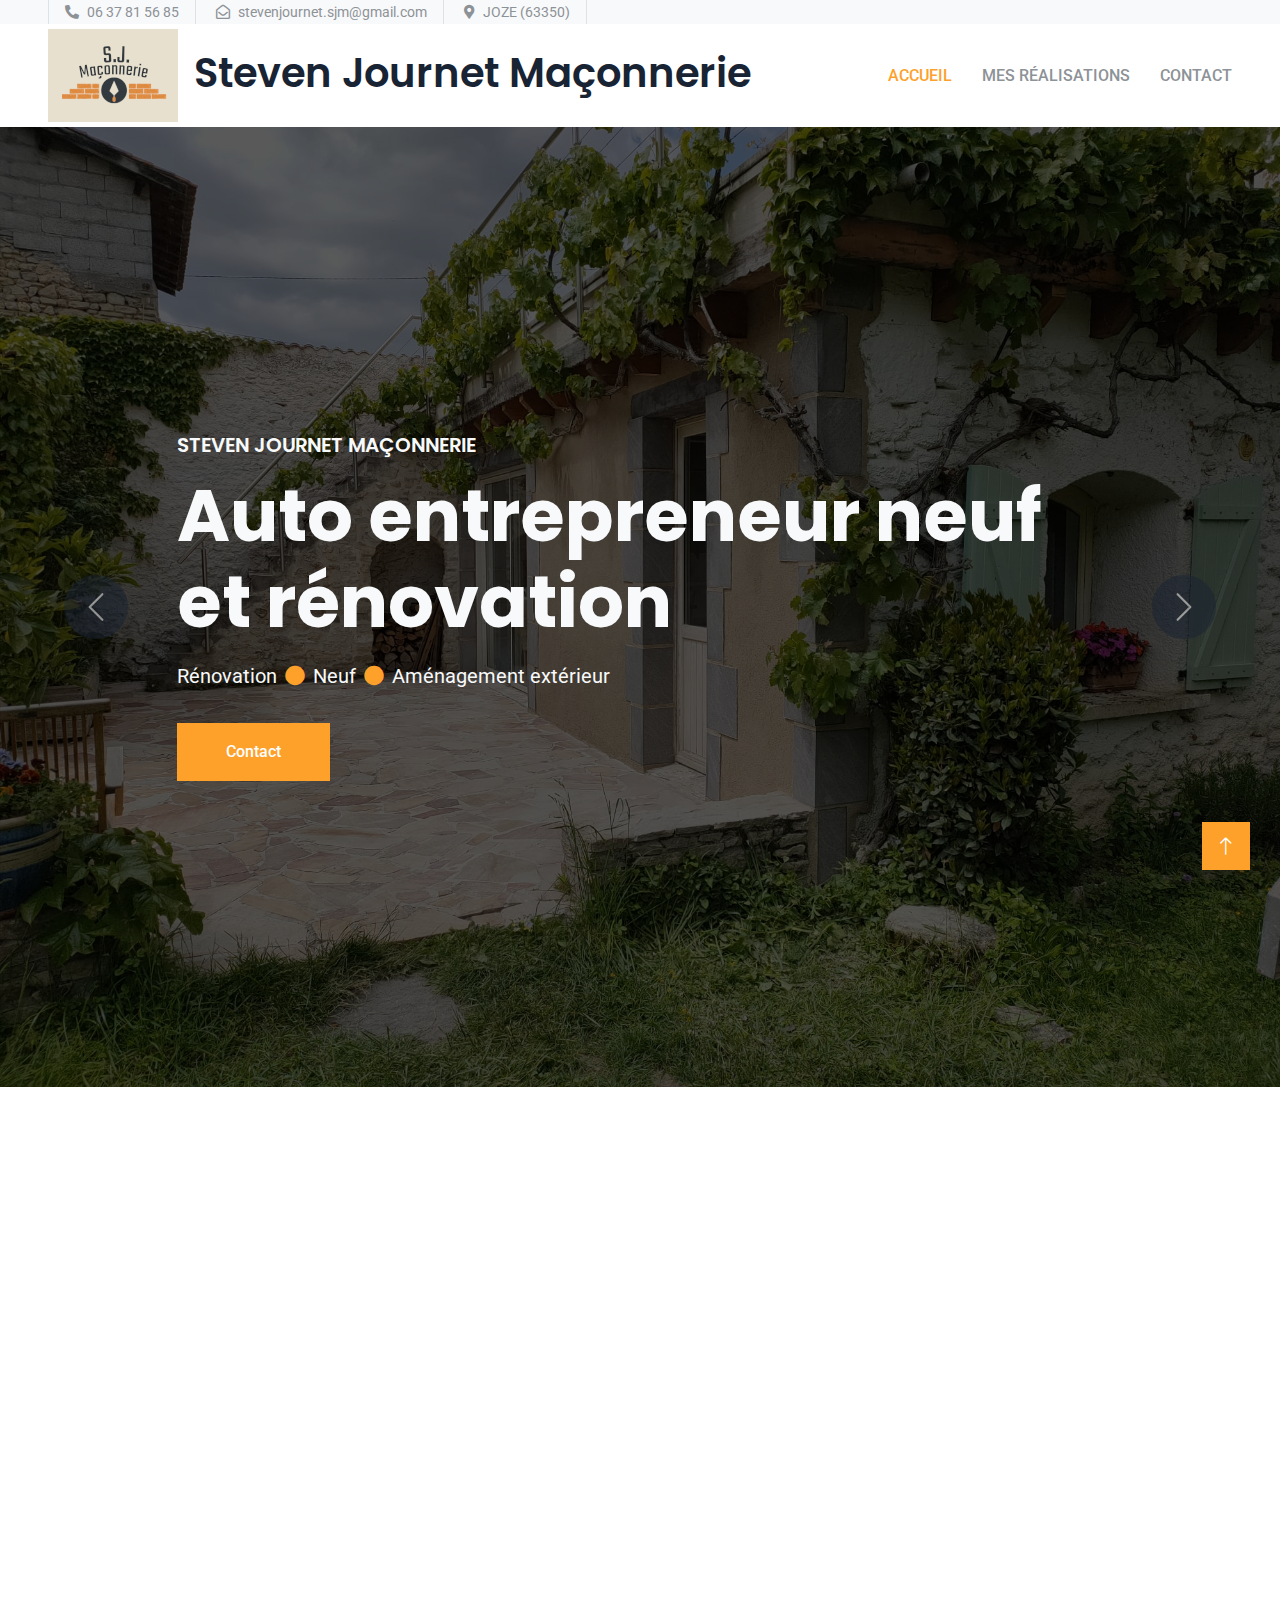
<file: index.html>
<!DOCTYPE html>
<html lang="fr">
  <head>
    <meta charset="utf-8" />
    <title>Steven Journet Maçonnerie - petits chantiers construction et rénovation à Joze</title>
    <meta content="width=device-width, initial-scale=1.0" name="viewport" />
    <meta content="artisan maçon Clermont-Ferrand, rénovation maçonnerie Puy-de-Dôme, petits chantiers maçonnerie, construction murs et dalles, joints de pierre, enduit et crépis, maçonnerie aménagement extérieur, béton banché, création d'ouverture, devis maçon gratuit Joze, Vichy, Thiers, Riom" name="keywords" />
    <meta content="Entreprise de maçonnerie spécialisée dans les petits chantiers et la rénovation à Clermont-Ferrand et Joze. Contactez-nous pour vos travaux de construction ou de rénovation." name="description" />
    <meta name="author" content="Steven Journet" />
    <meta name="geo.region" content="FR" />
    <meta name="geo.placename" content="Joze" />
    <meta name="geo.position" content="45.7821;3.0565" />
    <meta name="ICBM" content="45.7821, 3.0565" />
    <meta name="google-site-verification" content="LTbKPvtLzt6MxqRQBxpFHea_JsGdG09-3gvVHOecXLU" /> <!-- vérification Google search console -->

    <!-- Google tag (gtag.js) -->
<script async src="https://www.googletagmanager.com/gtag/js?id=G-P4883VGGBE"></script>
<script>
  window.dataLayer = window.dataLayer || [];
  function gtag(){dataLayer.push(arguments);}
  gtag('js', new Date());

  gtag('config', 'G-P4883VGGBE');
</script>

    <!-- Favicon -->
    <link href="img/logosjmentet.png" rel="icon" />

    <!-- Google Web Fonts -->
    <link rel="preconnect" href="https://fonts.googleapis.com" />
    <link rel="preconnect" href="https://fonts.gstatic.com" crossorigin />
    <link
      href="https://fonts.googleapis.com/css2?family=Roboto:wght@400;500&family=Poppins:wght@600;700&display=swap"
      rel="stylesheet"
    />

    <!-- Icon Font Stylesheet -->
    <link
      href="https://cdnjs.cloudflare.com/ajax/libs/font-awesome/5.10.0/css/all.min.css"
      rel="stylesheet"
    />
    <link
      href="https://cdn.jsdelivr.net/npm/bootstrap-icons@1.4.1/font/bootstrap-icons.css"
      rel="stylesheet"
    />

    <!-- Libraries Stylesheet -->
    <link href="lib/animate/animate.min.css" rel="stylesheet" />
    <link href="lib/owlcarousel/assets/owl.carousel.min.css" rel="stylesheet" />

    <!-- Customized Bootstrap Stylesheet -->
    <link href="css/bootstrap.min.css" rel="stylesheet" />

    <!-- Template Stylesheet -->
    <link href="css/style.css" rel="stylesheet" />
  </head>

  <body>
    <!-- Spinner Start -->
    <div
      id="spinner"
      class="show bg-white position-fixed translate-middle w-100 vh-100 top-50 start-50 d-flex align-items-center justify-content-center"
    >
      <div class="spinner-grow text-primary" role="status"></div>
    </div>
    <!-- Spinner End -->

    <!-- Topbar Start -->
    <div class="container-fluid bg-light p-0">
      <div class="row gx-0 d-none d-lg-flex">
        <div class="col-lg-7 px-5 text-start">
          <div
            class="h-100 d-inline-flex align-items-center border-start border-end px-3"
          >
            <small class="fa fa-phone-alt me-2"></small>
            <small>06 37 81 56 85</small>
          </div>
          <div class="h-100 d-inline-flex align-items-center border-end px-3">
            <small class="far fa-envelope-open me-2"></small>
            <small>stevenjournet.sjm@gmail.com</small>
          </div>
          <div class="h-100 d-inline-flex align-items-center border-end px-3">
            <small class="fas fa-map-marker-alt me-2"></small>
            <small>JOZE (63350)</small>
          </div>
        </div>
        <div class="col-lg-5 px-5 text-end">
          <div class="h-100 d-inline-flex align-items-center">
            <a class="btn btn-square border-end border-start d-none" href=""
              ><i class="fab fa-facebook-f"></i
            ></a>
            <a class="btn btn-square border-end d-none" href=""
              ><i class="fab fa-twitter"></i
            ></a>
            <a class="btn btn-square border-end d-none" href=""
              ><i class="fab fa-linkedin-in"></i
            ></a>
            <a class="btn btn-square border-end d-none" href=""
              ><i class="fab fa-instagram"></i
            ></a>
          </div>
        </div>
      </div>
    </div>
    <!-- Topbar End -->

    <!-- Navbar Start -->
    <nav
      class="navbar navbar-expand-lg bg-white navbar-light sticky-top px-4 px-lg-5 py-lg-0"
    >
      <a href="index.html" class="navbar-brand d-flex align-items-center">
        <h1 class="m-0">
          <img src="img/logosjmentet.png" alt="Logo Steven Journet Maçonnerie" class="me-3" />Steven Journet Maçonnerie
        </h1>
      </a>
      <button
        type="button"
        class="navbar-toggler"
        data-bs-toggle="collapse"
        data-bs-target="#navbarCollapse"
      >
        <span class="navbar-toggler-icon"></span>
      </button>
      <div class="collapse navbar-collapse" id="navbarCollapse">
        <div class="navbar-nav ms-auto py-3 py-lg-0">
          <a href="index.html" class="nav-item nav-link active">Accueil</a>
          <a href="about.html" class="nav-item nav-link d-none">About Us</a>
          <a href="service.html" class="nav-item nav-link">Mes réalisations</a>
          <div class="nav-item dropdown d-none">
            <a
              href="#"
              class="nav-link dropdown-toggle"
              data-bs-toggle="dropdown"
              >Pages</a
            >
            <div class="dropdown-menu bg-light m-0">
              <a href="feature.html" class="dropdown-item">Features</a>
              <a href="appointment.html" class="dropdown-item">Appointment</a>
              <a href="team.html" class="dropdown-item">Our Team</a>
              <a href="testimonial.html" class="dropdown-item">Testimonial</a>
              <a href="404.html" class="dropdown-item">404 Page</a>
            </div>
          </div>
          <a href="contact.html" class="nav-item nav-link">Contact</a>
        </div>
      </div>
    </nav>
    <!-- Navbar End -->

    <!-- Carousel Start -->
    <div class="container-fluid p-0 mb-5 wow fadeIn" data-wow-delay="0.1s">
      <div id="header-carousel" class="carousel slide" data-bs-ride="carousel">
        <div class="carousel-inner">
          <div class="carousel-item active">
            <img class="w-100" src="img/carousel-1.jpg" alt="Rénovation de murs en maçonnerie à Joze" />
            <div class="carousel-caption">
              <div class="container">
                <div class="row justify-content-center">
                  <div class="col-12 col-lg-10">
                    <h5
                      class="text-light text-uppercase mb-3 animated slideInDown"
                    >
                      Steven Journet Maçonnerie
                    </h5>
                    <h1 class="display-2 text-light mb-3 animated slideInDown">
                      Auto entrepreneur neuf et rénovation
                    </h1>
                    <ol class="breadcrumb mb-4 pb-2">
                      <li class="breadcrumb-item fs-5 text-light">
                        Rénovation
                      </li>
                      <li class="breadcrumb-item fs-5 text-light">
                        Neuf
                      </li>
                      <li class="breadcrumb-item fs-5 text-light">
                        Aménagement extérieur
                      </li>
                    </ol>
                    <a href="contact.html" class="btn btn-primary py-3 px-5"
                      >Contact</a
                    >
                  </div>
                </div>
              </div>
            </div>
          </div>
          <div class="carousel-item">
            <img class="w-100" src="img/carousel-2.jpg" alt="Construction abri de jardin, pool house, maçonnerie, Joze" />
            <div class="carousel-caption">
              <div class="container">
                <div class="row justify-content-center">
                  <div class="col-12 col-lg-10">
                    <h5
                      class="text-light text-uppercase mb-3 animated slideInDown"
                    >
                      Steven Journet Maçonnerie
                    </h5>
                    <h1 class="display-2 text-light mb-3 animated slideInDown">
                      Intervention dans un secteur de 30km autour de JOZE (Clermont-Ferrand, Vichy)
                    </h1>
                    <ol class="breadcrumb mb-4 pb-2">
                      <li class="breadcrumb-item fs-5 text-light">
                        Rénovation
                      </li>
                      <li class="breadcrumb-item fs-5 text-light">
                        Neuf
                      </li>
                      <li class="breadcrumb-item fs-5 text-light">
                        Aménagement extérieur
                      </li>
                    </ol>
                    <a href="contact.html" class="btn btn-primary py-3 px-5"
                      >Contact</a
                    >
                  </div>
                </div>
              </div>
            </div>
          </div>
        </div>
        <button
          class="carousel-control-prev"
          type="button"
          data-bs-target="#header-carousel"
          data-bs-slide="prev"
        >
          <span class="carousel-control-prev-icon" aria-hidden="true"></span>
          <span class="visually-hidden">Previous</span>
        </button>
        <button
          class="carousel-control-next"
          type="button"
          data-bs-target="#header-carousel"
          data-bs-slide="next"
        >
          <span class="carousel-control-next-icon" aria-hidden="true"></span>
          <span class="visually-hidden">Next</span>
        </button>
      </div>
    </div>
    <!-- Carousel End -->

    <!-- About Start -->
    <div class="container-xxl py-5 d-none">
      <div class="container">
        <div class="row g-5">
          <div class="col-lg-6 wow fadeInUp" data-wow-delay="0.1s">
            <div
              class="position-relative overflow-hidden ps-5 pt-5 h-100"
              style="min-height: 400px"
            >
              <img
                class="position-absolute w-100 h-100"
                src="img/about.jpg"
                alt=""
                style="object-fit: cover"
              />
              <div
                class="position-absolute top-0 start-0 bg-white pe-3 pb-3"
                style="width: 200px; height: 200px"
              >
                <div
                  class="d-flex flex-column justify-content-center text-center bg-primary h-100 p-3"
                >
                  <h1 class="text-white">25</h1>
                  <h2 class="text-white">Years</h2>
                  <h5 class="text-white mb-0">Experience</h5>
                </div>
              </div>
            </div>
          </div>
          <div class="col-lg-6 wow fadeInUp" data-wow-delay="0.5s">
            <div class="h-100">
              <div class="border-start border-5 border-primary ps-4 mb-5">
                <h6 class="text-body text-uppercase mb-2">About Us</h6>
                <h1 class="display-6 mb-0">
                  Unique Solutions For Residentials & Industries!
                </h1>
              </div>
              <p>
                Tempor erat elitr rebum at clita. Diam dolor diam ipsum sit.
                Aliqu diam amet diam et eos. Clita erat ipsum et lorem et sit,
                sed stet lorem sit clita duo justo magna dolore erat amet
              </p>
              <p class="mb-4">
                Tempor erat elitr rebum at clita. Diam dolor diam ipsum sit.
                Aliqu diam amet diam et eos. Clita erat ipsum et lorem et sit,
                sed stet lorem sit clita duo justo magna dolore erat amet
              </p>
              <div class="border-top mt-4 pt-4">
                <div class="row g-4">
                  <div class="col-sm-4 d-flex wow fadeIn" data-wow-delay="0.1s">
                    <i
                      class="fa fa-check fa-2x text-primary flex-shrink-0 me-3"
                    ></i>
                    <h6 class="mb-0">Ontime at services</h6>
                  </div>
                  <div class="col-sm-4 d-flex wow fadeIn" data-wow-delay="0.3s">
                    <i
                      class="fa fa-check fa-2x text-primary flex-shrink-0 me-3"
                    ></i>
                    <h6 class="mb-0">24/7 hours services</h6>
                  </div>
                  <div class="col-sm-4 d-flex wow fadeIn" data-wow-delay="0.5s">
                    <i
                      class="fa fa-check fa-2x text-primary flex-shrink-0 me-3"
                    ></i>
                    <h6 class="mb-0">Verified professionals</h6>
                  </div>
                </div>
              </div>
            </div>
          </div>
        </div>
      </div>
    </div>
    <!-- About End -->

    <!-- Facts Start -->
    <div class="container-fluid my-5 p-0">
      <div class="row g-0">
        <div class="col-xl-3 col-sm-6 wow fadeIn" data-wow-delay="0.1s">
          <div class="position-relative">
            <img class="img-fluid w-100" src="img/fact-1.jpg" alt="" />
            <div class="facts-overlay">
              <h1 class="display-1">01</h1>
              <h4 class="text-white mb-3">Neuf</h4>
              <p class="text-white">
                Aliqu diam amet diam et eos erat ipsum lorem stet lorem sit
                clita duo justo erat amet
              </p>
              <a class="text-white small" href=""
                >READ MORE<i class="fa fa-arrow-right ms-3"></i
              ></a>
            </div>
          </div>
        </div>
        <div class="col-xl-3 col-sm-6 wow fadeIn" data-wow-delay="0.3s">
          <div class="position-relative">
            <img class="img-fluid w-100" src="img/fact-2.jpg" alt="" />
            <div class="facts-overlay">
              <h1 class="display-1">02</h1>
              <h4 class="text-white mb-3">Mechanical</h4>
              <p class="text-white">
                Aliqu diam amet diam et eos erat ipsum lorem stet lorem sit
                clita duo justo erat amet
              </p>
              <a class="text-white small" href=""
                >READ MORE<i class="fa fa-arrow-right ms-3"></i
              ></a>
            </div>
          </div>
        </div>
        <div class="col-xl-3 col-sm-6 wow fadeIn" data-wow-delay="0.5s">
          <div class="position-relative">
            <img class="img-fluid w-100" src="img/fact-3.jpg" alt="" />
            <div class="facts-overlay">
              <h1 class="display-1">03</h1>
              <h4 class="text-white mb-3">Architecture</h4>
              <p class="text-white">
                Aliqu diam amet diam et eos erat ipsum lorem stet lorem sit
                clita duo justo erat amet
              </p>
              <a class="text-white small" href=""
                >READ MORE<i class="fa fa-arrow-right ms-3"></i
              ></a>
            </div>
          </div>
        </div>
        <div class="col-xl-3 col-sm-6 wow fadeIn" data-wow-delay="0.7s">
          <div class="position-relative">
            <img class="img-fluid w-100" src="img/fact-4.jpg" alt="" />
            <div class="facts-overlay">
              <h1 class="display-1">04</h1>
              <h4 class="text-white mb-3">Interior Design</h4>
              <p class="text-white">
                Aliqu diam amet diam et eos erat ipsum lorem stet lorem sit
                clita duo justo erat amet
              </p>
              <a class="text-white small" href=""
                >READ MORE<i class="fa fa-arrow-right ms-3"></i
              ></a>
            </div>
          </div>
        </div>
      </div>
    </div>
    <!-- Facts End -->

    <!-- Features Start -->
     <!--
    <div class="container-xxl py-5">
      <div class="container">
        <div class="row g-5">
          <div class="col-lg-6 wow fadeInUp" data-wow-delay="0.1s">
            <div class="border-start border-5 border-primary ps-4 mb-5">
              <h6 class="text-body text-uppercase mb-2">Why Choose Us!</h6>
              <h1 class="display-6 mb-0">
                Our Specialization And Company Features
              </h1>
            </div>
            <p class="mb-5">
              Tempor erat elitr rebum at clita. Diam dolor diam ipsum sit. Aliqu
              diam amet diam et eos. Clita erat ipsum et lorem et sit, sed stet
              lorem sit clita duo justo magna dolore erat amet
            </p>
            <div class="row gy-5 gx-4">
              <div class="col-sm-6 wow fadeIn" data-wow-delay="0.1s">
                <div class="d-flex align-items-center mb-3">
                  <i
                    class="fa fa-check fa-2x text-primary flex-shrink-0 me-3"
                  ></i>
                  <h6 class="mb-0">Large number of services provided</h6>
                </div>
                <span
                  >Magna sea eos sit dolor, ipsum amet ipsum lorem diam</span
                >
              </div>
              <div class="col-sm-6 wow fadeIn" data-wow-delay="0.2s">
                <div class="d-flex align-items-center mb-3">
                  <i
                    class="fa fa-check fa-2x text-primary flex-shrink-0 me-3"
                  ></i>
                  <h6 class="mb-0">25+ years of professional experience</h6>
                </div>
                <span
                  >Magna sea eos sit dolor, ipsum amet ipsum lorem diam</span
                >
              </div>
              <div class="col-sm-6 wow fadeIn" data-wow-delay="0.3s">
                <div class="d-flex align-items-center mb-3">
                  <i
                    class="fa fa-check fa-2x text-primary flex-shrink-0 me-3"
                  ></i>
                  <h6 class="mb-0">A large number of grateful customers</h6>
                </div>
                <span
                  >Magna sea eos sit dolor, ipsum amet ipsum lorem diam</span
                >
              </div>
              <div class="col-sm-6 wow fadeIn" data-wow-delay="0.4s">
                <div class="d-flex align-items-center mb-3">
                  <i
                    class="fa fa-check fa-2x text-primary flex-shrink-0 me-3"
                  ></i>
                  <h6 class="mb-0">Always reliable and affordable prices</h6>
                </div>
                <span
                  >Magna sea eos sit dolor, ipsum amet ipsum lorem diam</span
                >
              </div>
            </div>
          </div>
          <div class="col-lg-6 wow fadeInUp" data-wow-delay="0.5s">
            <div
              class="position-relative overflow-hidden ps-5 pt-5 h-100"
              style="min-height: 400px"
            >
              <img
                class="position-absolute w-100 h-100"
                src="img/feature.jpg"
                alt=""
                style="object-fit: cover"
              />
              <div
                class="position-absolute top-0 start-0 bg-white pe-3 pb-3"
                style="width: 200px; height: 200px"
              >
                <div
                  class="d-flex flex-column justify-content-center text-center bg-primary h-100 p-3"
                >
                  <h1 class="text-white">25</h1>
                  <h2 class="text-white">Years</h2>
                  <h5 class="text-white mb-0">Experience</h5>
                </div>
              </div>
            </div>
          </div>
        </div>
      </div>
    </div>
    -->
    <!-- Features End -->

    <!-- Service Start -->
    <div class="container-xxl py-5">
      <div class="container">
        <div class="row g-5 align-items-end mb-5">
          <div class="col-lg-6 wow fadeInUp" data-wow-delay="0.1s">
            <div class="border-start border-5 border-primary ps-4">
              <h6 class="text-body text-uppercase mb-2">Galerie</h6>
              <h1 class="display-6 mb-0">
                Mes dernières réalisations
              </h1>
            </div>
          </div>
          <div class="col-lg-6 text-lg-end wow fadeInUp" data-wow-delay="0.3s">
            <a class="btn btn-primary py-3 px-5" href="service.html">Plus de détails</a>
          </div>
        </div>
        <div class="row g-4 justify-content-center">
          <div class="col-lg-4 col-md-6 wow fadeInUp" data-wow-delay="0.1s">
            <div class="service-item bg-light overflow-hidden h-100">
              <img class="img-fluid" src="img/poolhouse.jpg" alt="pool house, maçonnerie, parpaings, Joze" />
              <div class="service-text position-relative text-center h-100 p-4">
                <h5 class="mb-3">Construction d'un pool house</h5>
                <p>
                  fondation, longrines, dalle, murs en parpaings, linteau béton, pose de coffret de volets roulants
                </p>
                <a class="small" href="service.html"
                  >Plus de détails<i class="fa fa-arrow-right ms-3"></i
                ></a>
              </div>
            </div>
          </div>
          <div class="col-lg-4 col-md-6 wow fadeInUp" data-wow-delay="0.3s">
            <div class="service-item bg-light overflow-hidden h-100">
              <img class="img-fluid" src="img/mursoutainement.png" alt="murs de soutainement, maçonnerie Joze" />
              <div class="service-text position-relative text-center h-100 p-4">
                <h5 class="mb-3">Réalisation de murs de soutainement</h5>
                <p>
                  béton banché, 18 mètres de long, 2m50 de haut, drain en pied de mur
                </p>
                <a class="small" href="service.html"
                  >Plus de détails<i class="fa fa-arrow-right ms-3"></i
                ></a>
              </div>
            </div>
          </div>
          <div class="col-lg-4 col-md-6 wow fadeInUp" data-wow-delay="0.5s">
            <div class="service-item bg-light overflow-hidden h-100">
              <img class="img-fluid" src="img/enduitext2.jpg" alt="enduit extérieur, finition graté, maçonnerie Joze" />
              <div class="service-text position-relative text-center h-100 p-4">
                <h5 class="mb-3">Réalisation d'enduit extérieur</h5>
                <p>
                  enduit sur une construction en parpaing, enduit monocouche, finition gratté
                </p>
                <a class="small" href="service.html"
                  >Plus de détails<i class="fa fa-arrow-right ms-3"></i
                ></a>
              </div>
            </div>
          </div>
          <div class="col-lg-4 col-md-6 wow fadeInUp" data-wow-delay="0.1s">
            <div class="service-item bg-light overflow-hidden h-100">
              <img class="img-fluid" src="img/aménagementext.jpg" alt="aménagement extérieur, maçonnerie, Joze" />
              <div class="service-text position-relative text-center h-100 p-4">
                <h5 class="mb-3">Aménagement extérieur</h5>
                <p>
                  création d'une jardinière, IPN et bois autoclave
                </p>
                <a class="small" href="service.html"
                  >Plus de détails<i class="fa fa-arrow-right ms-3"></i
                ></a>
              </div>
            </div>
          </div>
          <div class="col-lg-4 col-md-6 wow fadeInUp" data-wow-delay="0.3s">
            <div class="service-item bg-light overflow-hidden h-100">
              <img class="img-fluid" src="img/enduitint.jpg" alt="enduit intérieur, finition taloché, maçonnerie Joze" />
              <div class="service-text position-relative text-center h-100 p-4">
                <h5 class="mb-3">Réalisation d'enduit intérieur</h5>
                <p>
                  enduit en intérieur pour un dépôt, enduit monocouche, finition taloché
                </p>
                <a class="small" href="service.html"
                  >Plus de détails<i class="fa fa-arrow-right ms-3"></i
                ></a>
              </div>
            </div>
          </div>
          <div class="col-lg-4 col-md-6 wow fadeInUp" data-wow-delay="0.5s">
            <div class="service-item bg-light overflow-hidden h-100">
              <img class="img-fluid" src="img/abri de jardin3.png" alt="construction abri de jardin, maçonnerie, Joze" />
              <div class="service-text position-relative text-center h-100 p-4">
                <h5 class="mb-3">Réalisation d'un abri de jardin</h5>
                <p>
                  murs en parpaings, linteau béton, chainage
                </p>
                <a class="small" href="service.html"
                  >Plus de détails<i class="fa fa-arrow-right ms-3"></i
                ></a>
              </div>
            </div>
          </div>
        </div>
      </div>
    </div>
    <!-- Service End -->

    <!-- Appointment Start -->
    <div
      class="container-fluid appointment my-5 py-5 wow fadeIn"
      data-wow-delay="0.1s"
    >
      <div class="container py-5">
        <div class="row g-5">
          <div class="col-lg-5 col-md-6 wow fadeIn" data-wow-delay="0.3s">
            <div class="border-start border-5 border-primary ps-4 mb-5">
              <h6 class="text-white text-uppercase mb-2">Demande de devis</h6>
              <h1 class="display-6 text-white mb-0">
                Je suis à l'écoute de vos projets
              </h1>
            </div>
            <p class="text-white mb-0">
              Besoin d’un maçon pour vos travaux de construction ou de rénovation ?
              Je me déplace dans un rayon de 30km autour de JOZE (Clermont-ferrand, Vichy, Thiers)
  Contactez-moi pour discuter de votre projet et obtenir un devis personnalisé. 
  Je suis à votre écoute pour répondre à vos besoins avec sérieux et professionnalisme.
            </p>
          </div>
          <div class="col-lg-7 col-md-6 wow fadeIn" data-wow-delay="0.5s">
            <form action="https://formsubmit.co/stevenjournet.sjm@gmail.com" method="POST">
              <div class="row g-3">
                <div class="col-sm-6">
                  <div class="form-floating">
                    <input
                      type="text"
                      class="form-control bg-dark border-0"
                      id="gname"
                      name="name"
                      placeholder="Guardian Name"
                      required
                    />
                    <label for="gname">Votre Nom</label>
                  </div>
                </div>
                <div class="col-sm-6">
                  <div class="form-floating">
                    <input
                      type="email"
                      class="form-control bg-dark border-0"
                      id="gmail"
                      name="email"
                      placeholder="Guardian Email"
                      required
                    />
                    <label for="gmail">Votre Email</label>
                  </div>
                </div>
                <div class="col-sm-6">
                  <div class="form-floating">
                    <input
                      type="text"
                      class="form-control bg-dark border-0"
                      id="cname"
                      name="phone"
                      placeholder="Child Name"
                      required
                    />
                    <label for="cname">Votre téléphone</label>
                  </div>
                </div>
                <div class="col-sm-6">
                  <div class="form-floating">
                    <input
                      type="text"
                      class="form-control bg-dark border-0"
                      id="cage"
                      name="work_type"
                      placeholder="Child Age"
                      required
                    />
                    <label for="cage">Type de travaux</label>
                  </div>
                </div>
                <div class="col-12">
                  <div class="form-floating">
                    <textarea
                      class="form-control bg-dark border-0"
                      placeholder="Leave a message here"
                      id="message"
                      name="message"
                      style="height: 100px"
                      required
                    ></textarea>
                    <label for="message">Décrivez votre projet</label>
                  </div>
                </div>
            
                <!-- Champs cachés pour personnaliser l'email -->
                <input type="hidden" name="_next" value="https://sjm63.github.io/merci.html">
                <input type="hidden" name="_subject" value="Nouvelle demande de contact">
                <input type="hidden" name="_captcha" value="false">
                <input type="hidden" name="_autoresponse" value="Merci pour votre message, je vous répondrai rapidement !">
            
                <div class="col-12">
                  <button class="btn btn-primary w-100 py-3" type="submit">
                    Envoyer ma demande
                  </button>
                </div>
              </div>
            </form>
          </div>
        </div>
      </div>
    </div>
    <!-- Appointment End -->

    <!-- Team Start -->
      <!--
    <div class="container-xxl py-5">
      <div class="container">
        <div class="row g-5 align-items-end mb-5">
          <div class="col-lg-6 wow fadeInUp" data-wow-delay="0.1s">
            <div class="border-start border-5 border-primary ps-4">
              <h6 class="text-body text-uppercase mb-2">Our Team</h6>
              <h1 class="display-6 mb-0">Our Expert Worker</h1>
            </div>
          </div>
          <div class="col-lg-6 wow fadeInUp" data-wow-delay="0.3s">
            <p class="mb-0">
              Tempor erat elitr rebum at clita. Diam dolor diam ipsum sit. Aliqu
              diam amet diam et eos. Clita erat ipsum et lorem et sit, sed stet
              lorem sit clita duo justo magna dolore erat amet
            </p>
          </div>
        </div>
        <div class="row g-4">
          <div class="col-lg-4 col-md-6 wow fadeInUp" data-wow-delay="0.1s">
            <div class="team-item position-relative">
              <img class="img-fluid" src="img/team-1.jpg" alt="" />
              <div class="team-text bg-white p-4">
                <h5>Full Name</h5>
                <span>Engineer</span>
              </div>
            </div>
          </div>
          <div class="col-lg-4 col-md-6 wow fadeInUp" data-wow-delay="0.3s">
            <div class="team-item position-relative">
              <img class="img-fluid" src="img/team-2.jpg" alt="" />
              <div class="team-text bg-white p-4">
                <h5>Full Name</h5>
                <span>Engineer</span>
              </div>
            </div>
          </div>
          <div class="col-lg-4 col-md-6 wow fadeInUp" data-wow-delay="0.5s">
            <div class="team-item position-relative">
              <img class="img-fluid" src="img/team-3.jpg" alt="" />
              <div class="team-text bg-white p-4">
                <h5>Full Name</h5>
                <span>Engineer</span>
              </div>
            </div>
          </div>
        </div>
      </div>
    </div>
    -->
    <!-- Team End -->
    

    <!-- Testimonial Start -->
      <!--
    <div class="container-xxl py-5">
      <div class="container">
        <div class="row g-5">
          <div class="col-lg-5 wow fadeInUp" data-wow-delay="0.1s">
            <div class="border-start border-5 border-primary ps-4 mb-5">
              <h6 class="text-body text-uppercase mb-2">Testimonial</h6>
              <h1 class="display-6 mb-0">What Our Happy Clients Say!</h1>
            </div>
            <p class="mb-4">
              Diam dolor diam ipsum sit. Aliqu diam amet diam et eos. Clita erat
              ipsum et lorem et sit, sed stet lorem sit clita duo justo magna
              dolore erat amet
            </p>
            <div class="row g-4">
              <div class="col-sm-6">
                <div class="d-flex align-items-center mb-2">
                  <i class="fa fa-users fa-2x text-primary flex-shrink-0"></i>
                  <h1 class="ms-3 mb-0">123+</h1>
                </div>
                <h5 class="mb-0">Happy Clients</h5>
              </div>
              <div class="col-sm-6">
                <div class="d-flex align-items-center mb-2">
                  <i class="fa fa-check fa-2x text-primary flex-shrink-0"></i>
                  <h1 class="ms-3 mb-0">123+</h1>
                </div>
                <h5 class="mb-0">Projects Done</h5>
              </div>
            </div>
          </div>
          <div class="col-lg-7 wow fadeInUp" data-wow-delay="0.5s">
            <div class="owl-carousel testimonial-carousel">
              <div class="testimonial-item">
                <img
                  class="img-fluid mb-4"
                  src="img/testimonial-1.jpg"
                  alt=""
                />
                <p class="fs-5">
                  Dolores sed duo clita tempor justo dolor et stet lorem kasd
                  labore dolore lorem ipsum. At lorem lorem magna ut et, nonumy
                  et labore et tempor diam tempor erat.
                </p>
                <div
                  class="bg-primary mb-3"
                  style="width: 60px; height: 5px"
                ></div>
                <h5>Client Name</h5>
                <span>Profession</span>
              </div>
              <div class="testimonial-item">
                <img
                  class="img-fluid mb-4"
                  src="img/testimonial-2.jpg"
                  alt=""
                />
                <p class="fs-5">
                  Dolores sed duo clita tempor justo dolor et stet lorem kasd
                  labore dolore lorem ipsum. At lorem lorem magna ut et, nonumy
                  et labore et tempor diam tempor erat.
                </p>
                <div
                  class="bg-primary mb-3"
                  style="width: 60px; height: 5px"
                ></div>
                <h5>Client Name</h5>
                <span>Profession</span>
              </div>
            </div>
          </div>
        </div>
      </div>
    </div>
    -->
    <!-- Testimonial End -->

    <!-- Footer Start -->
    <div
      class="container-fluid bg-dark footer mt-5 pt-5 wow fadeIn"
      data-wow-delay="0.1s"
    >
      <div class="container py-5">
        <div class="row g-5">
          <div class="col-lg-3 col-md-6">
            <h1 class="text-white mb-4">
              <img src="img/logosjmentet.png" alt="Logo Steven Journet Maçonnerie" class="me-3" />
            </h1>
            <p>
              Artisan maçon spécialisé dans la rénovation et la création de petits ouvrages.
            </p>
            <div class="d-flex pt-2">
              <a class="btn btn-square btn-outline-primary me-1 d-none" href=""
                ><i class="fab fa-twitter"></i
              ></a>
              <a class="btn btn-square btn-outline-primary me-1 d-none" href=""
                ><i class="fab fa-facebook-f"></i
              ></a>
              <a class="btn btn-square btn-outline-primary me-1 d-none" href=""
                ><i class="fab fa-youtube"></i
              ></a>
              <a class="btn btn-square btn-outline-primary me-0 d-none" href=""
                ><i class="fab fa-linkedin-in"></i
              ></a>
            </div>
          </div>
          <div class="col-lg-3 col-md-6">
            <h4 class="text-light mb-4">Coordonnées</h4>
            <p>
              <i class="fa fa-map-marker-alt me-3"></i>319 route de vichy, 63350 JOZE
            </p>
            <p><i class="fa fa-phone-alt me-3"></i>06 37 81 56 85</p>
            <p><i class="fa fa-envelope me-3"></i>stevenjournet.sjm@gmail.com</p>
          </div>
          <div class="col-lg-3 col-md-6">
            <h4 class="text-light mb-4">Pages</h4>
            <a class="btn btn-link d-none" href="">About Us</a>
            <a class="btn btn-link" href="contact.html">Contact</a>
            <a class="btn btn-link" href="service.html">Mes réalisations</a>
            <a class="btn btn-link d-none" href="">Terms & Condition</a>
            <a class="btn btn-link d-none" href="">Support</a>
          </div>
          <div class="col-lg-3 col-md-6 d-none">
            <h4 class="text-light mb-4">Newsletter</h4>
            <p>Dolor amet sit justo amet elitr clita ipsum elitr est.</p>
            <div class="position-relative mx-auto" style="max-width: 400px">
              <input
                class="form-control bg-transparent w-100 py-3 ps-4 pe-5"
                type="text"
                placeholder="Your email"
              />
              <button
                type="button"
                class="btn btn-primary py-2 position-absolute top-0 end-0 mt-2 me-2"
              >
                SignUp
              </button>
            </div>
          </div>
        </div>
      </div>
      <div class="container-fluid copyright">
        <div class="container">
          <div class="row">
            <div class="col-md-6 text-center text-md-start mb-3 mb-md-0">
              &copy; <a href="#">Steven Journet maçonnerie</a>, Tous droits réservés.
            </div>
            <div class="col-md-6 text-center text-md-end">
              <!--/*** This template is free as long as you keep the footer author’s credit link/attribution link/backlink. If you'd like to use the template without the footer author’s credit link/attribution link/backlink, you can purchase the Credit Removal License from "https://htmlcodex.com/credit-removal". Thank you for your support. ***/-->
              Site réalisé avec : <a href="https://htmlcodex.com">HTML Codex</a>
              <!--<br />Distributed By:
              <a href="https://themewagon.com" target="_blank">ThemeWagon</a>-->
            </div>
          </div>
        </div>
      </div>
    </div>
    <!-- Footer End -->

    <!-- Back to Top -->
    <a href="#" class="btn btn-lg btn-primary btn-lg-square back-to-top"
      ><i class="bi bi-arrow-up"></i
    ></a>

    <!-- JavaScript Libraries -->
    <script src="https://code.jquery.com/jquery-3.4.1.min.js"></script>
    <script src="https://cdn.jsdelivr.net/npm/bootstrap@5.0.0/dist/js/bootstrap.bundle.min.js"></script>
    <script src="lib/wow/wow.min.js"></script>
    <script src="lib/easing/easing.min.js"></script>
    <script src="lib/waypoints/waypoints.min.js"></script>
    <script src="lib/owlcarousel/owl.carousel.min.js"></script>

    <!-- Template Javascript -->
    <script src="js/main.js"></script>
  </body>
</html>
</file>
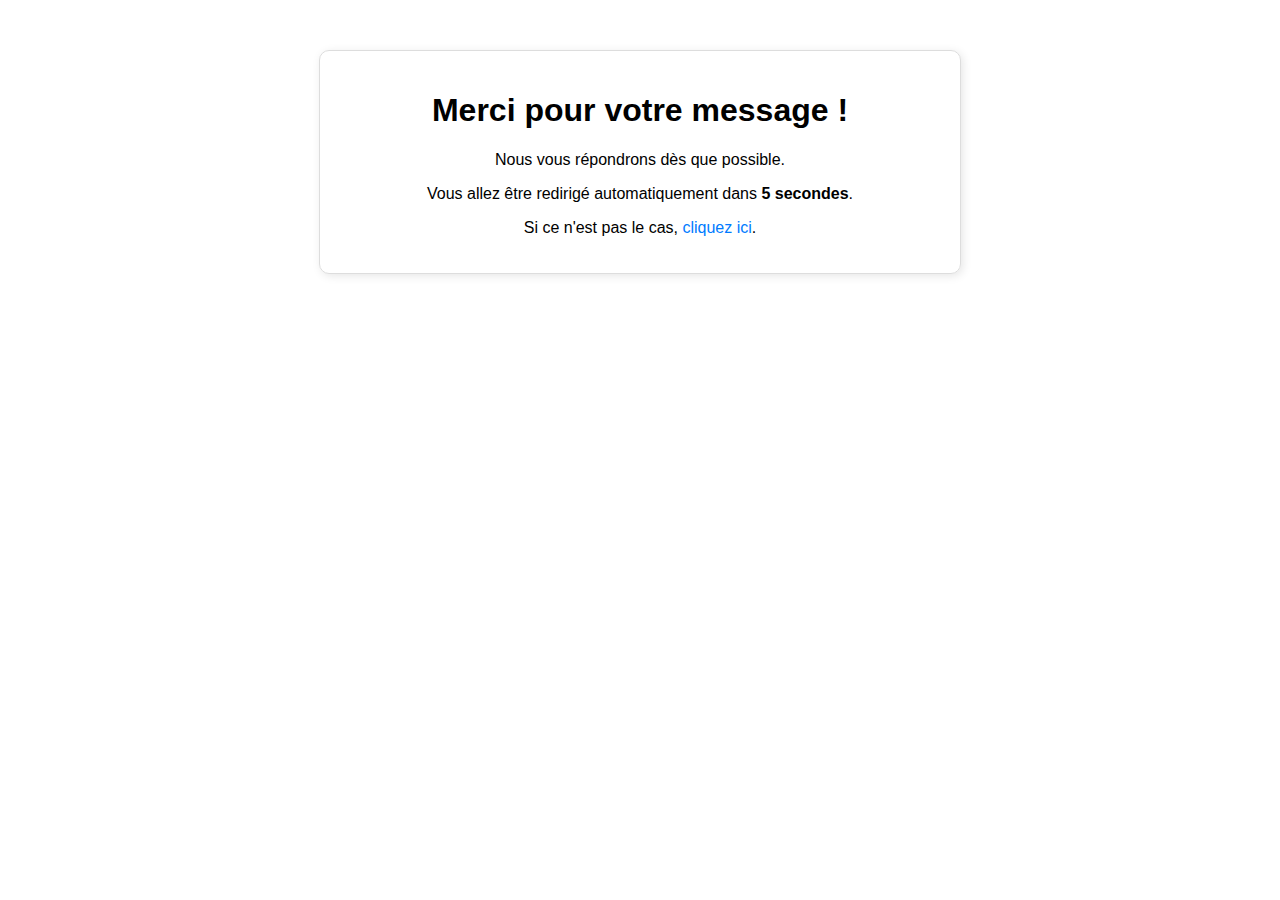
<file: merci.html>
<!DOCTYPE html>
<html lang="fr">
<head>
    <meta charset="UTF-8">
    <meta name="viewport" content="width=device-width, initial-scale=1.0">
    <title>Merci pour votre message</title>
    <meta http-equiv="refresh" content="15;url=https://sjm63.github.io">

    <!-- Google tag (gtag.js) -->
<script async src="https://www.googletagmanager.com/gtag/js?id=G-P4883VGGBE"></script>
<script>
  window.dataLayer = window.dataLayer || [];
  function gtag(){dataLayer.push(arguments);}
  gtag('js', new Date());

  gtag('config', 'G-P4883VGGBE');
</script>

    <style>
        body {
            font-family: Arial, sans-serif;
            text-align: center;
            margin: 50px;
        }
        .container {
            max-width: 600px;
            margin: auto;
            padding: 20px;
            border: 1px solid #ddd;
            border-radius: 10px;
            box-shadow: 2px 2px 10px rgba(0,0,0,0.1);
        }
        a {
            color: #007bff;
            text-decoration: none;
        }
    </style>
</head>
<body>

    <div class="container">
        <h1>Merci pour votre message !</h1>
        <p>Nous vous répondrons dès que possible.</p>
        <p>Vous allez être redirigé automatiquement dans <strong>5 secondes</strong>.</p>
        <p>Si ce n'est pas le cas, <a href="https://sjm63.github.io">cliquez ici</a>.</p>
    </div>

</body>
</html>
</file>
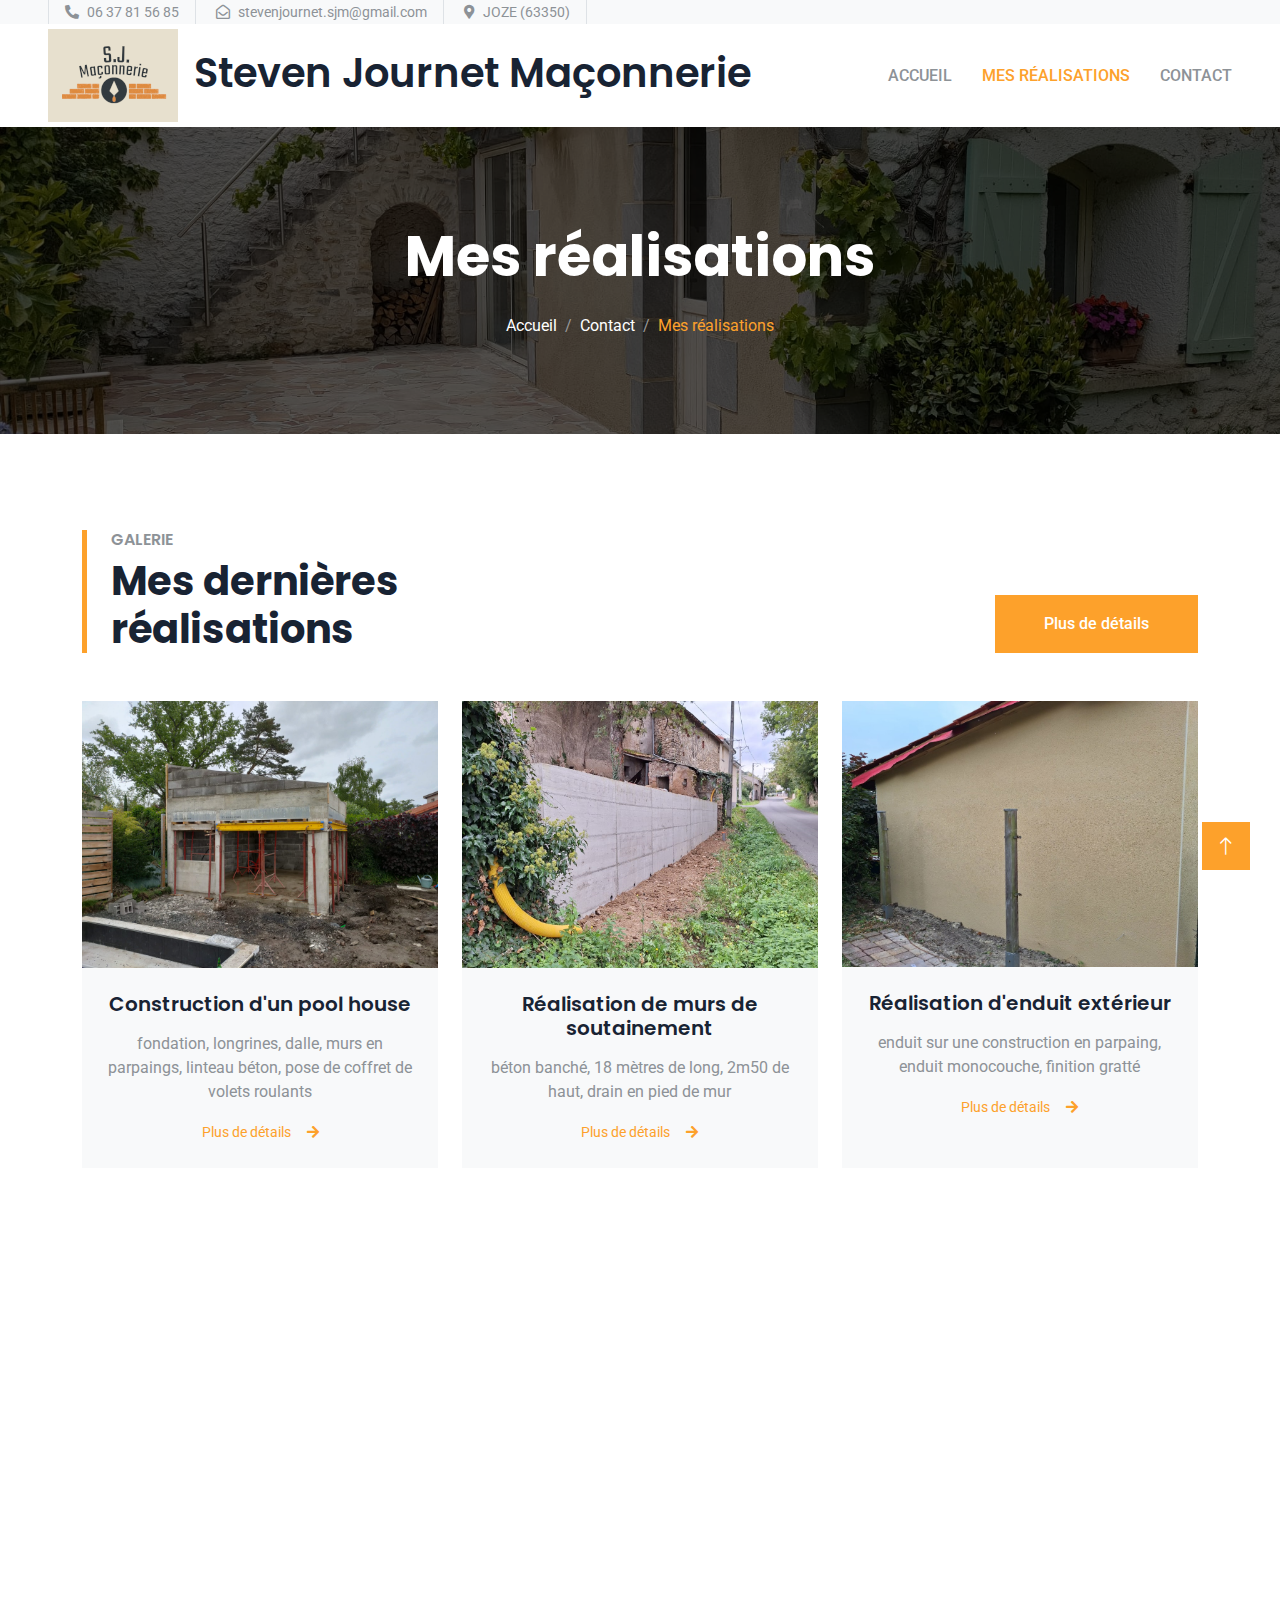
<file: service.html>
<!DOCTYPE html>
<html lang="fr">
  <head>
    <meta charset="utf-8" />
    <title>Apex - Home Repair Website Template</title>
    <meta content="width=device-width, initial-scale=1.0" name="viewport" />
    <meta content="rénovation, construction, murs, fondations, enduit, extérieur, intérieur, béton, béton banché, dalle, crépis, travaux" name="keywords" />
    <meta content="Découvrez nos services de rénovation et construction : murs, fondations, dalle, béton et bien plus. Petits chantiers et travaux artisanaux." name="description" />

    <!-- Google tag (gtag.js) -->
<script async src="https://www.googletagmanager.com/gtag/js?id=G-P4883VGGBE"></script>
<script>
  window.dataLayer = window.dataLayer || [];
  function gtag(){dataLayer.push(arguments);}
  gtag('js', new Date());

  gtag('config', 'G-P4883VGGBE');
</script>
    
    <!-- Favicon -->
    <link href="img/logosjmentet.png" rel="icon" />

    <!-- Google Web Fonts -->
    <link rel="preconnect" href="https://fonts.googleapis.com" />
    <link rel="preconnect" href="https://fonts.gstatic.com" crossorigin />
    <link
      href="https://fonts.googleapis.com/css2?family=Roboto:wght@400;500&family=Poppins:wght@600;700&display=swap"
      rel="stylesheet"
    />

    <!-- Icon Font Stylesheet -->
    <link
      href="https://cdnjs.cloudflare.com/ajax/libs/font-awesome/5.10.0/css/all.min.css"
      rel="stylesheet"
    />
    <link
      href="https://cdn.jsdelivr.net/npm/bootstrap-icons@1.4.1/font/bootstrap-icons.css"
      rel="stylesheet"
    />

    <!-- Libraries Stylesheet -->
    <link href="lib/animate/animate.min.css" rel="stylesheet" />
    <link href="lib/owlcarousel/assets/owl.carousel.min.css" rel="stylesheet" />

    <!-- Customized Bootstrap Stylesheet -->
    <link href="css/bootstrap.min.css" rel="stylesheet" />

    <!-- Template Stylesheet -->
    <link href="css/style.css" rel="stylesheet" />
  </head>

  <body>
    <!-- Spinner Start -->
    <div
      id="spinner"
      class="show bg-white position-fixed translate-middle w-100 vh-100 top-50 start-50 d-flex align-items-center justify-content-center"
    >
      <div class="spinner-grow text-primary" role="status"></div>
    </div>
    <!-- Spinner End -->

    <!-- Topbar Start -->
    <div class="container-fluid bg-light p-0">
      <div class="row gx-0 d-none d-lg-flex">
        <div class="col-lg-7 px-5 text-start">
          <div
            class="h-100 d-inline-flex align-items-center border-start border-end px-3"
          >
          <small class="fa fa-phone-alt me-2"></small>
          <small>06 37 81 56 85</small>
        </div>
        <div class="h-100 d-inline-flex align-items-center border-end px-3">
          <small class="far fa-envelope-open me-2"></small>
          <small>stevenjournet.sjm@gmail.com</small>
        </div>
        <div class="h-100 d-inline-flex align-items-center border-end px-3">
          <small class="fas fa-map-marker-alt me-2"></small>
          <small>JOZE (63350)</small>
        </div>
        </div>
        <div class="col-lg-5 px-5 text-end">
          <div class="h-100 d-inline-flex align-items-center">
            <a class="btn btn-square border-end border-start d-none" href=""
              ><i class="fab fa-facebook-f"></i
            ></a>
            <a class="btn btn-square border-end d-none" href=""
              ><i class="fab fa-twitter"></i
            ></a>
            <a class="btn btn-square border-end d-none" href=""
              ><i class="fab fa-linkedin-in"></i
            ></a>
            <a class="btn btn-square border-end d-none" href=""
              ><i class="fab fa-instagram"></i
            ></a>
          </div>
        </div>
      </div>
    </div>
    <!-- Topbar End -->

    <!-- Navbar Start -->
    <nav
      class="navbar navbar-expand-lg bg-white navbar-light sticky-top px-4 px-lg-5 py-lg-0"
    >
      <a href="index.html" class="navbar-brand d-flex align-items-center">
        <h1 class="m-0">
          <img src="img/logosjmentet.png" alt="Logo Steven Journet Maçonnerie" class="me-3" />Steven Journet Maçonnerie
        </h1>
      </a>
      <button
        type="button"
        class="navbar-toggler"
        data-bs-toggle="collapse"
        data-bs-target="#navbarCollapse"
      >
        <span class="navbar-toggler-icon"></span>
      </button>
      <div class="collapse navbar-collapse" id="navbarCollapse">
        <div class="navbar-nav ms-auto py-3 py-lg-0">
          <a href="index.html" class="nav-item nav-link">Accueil</a>
          <a href="about.html" class="nav-item nav-link d-none">About Us</a>
          <a href="service.html" class="nav-item nav-link active"
            >Mes réalisations</a
          >
          <div class="nav-item dropdown d-none">
            <a
              href="#"
              class="nav-link dropdown-toggle"
              data-bs-toggle="dropdown"
              >Pages</a
            >
            <div class="dropdown-menu bg-light m-0">
              <a href="feature.html" class="dropdown-item">Features</a>
              <a href="appointment.html" class="dropdown-item">Appointment</a>
              <a href="team.html" class="dropdown-item">Our Team</a>
              <a href="testimonial.html" class="dropdown-item">Testimonial</a>
              <a href="404.html" class="dropdown-item">404 Page</a>
            </div>
          </div>
          <a href="contact.html" class="nav-item nav-link">Contact</a>
        </div>
      </div>
    </nav>
    <!-- Navbar End -->

    <!-- Page Header Start -->
    <div
      class="container-fluid page-header py-5 mb-5 wow fadeIn"
      data-wow-delay="0.1s"
    >
      <div class="container text-center py-5">
        <h1 class="display-4 text-white animated slideInDown mb-4">
          Mes réalisations
        </h1>
        <nav aria-label="breadcrumb animated slideInDown">
          <ol class="breadcrumb justify-content-center mb-0">
            <li class="breadcrumb-item">
              <a class="text-white" href="index.html">Accueil</a>
            </li>
            <li class="breadcrumb-item">
              <a class="text-white" href="contact.html">Contact</a>
            </li>
            <li class="breadcrumb-item text-primary active" aria-current="page">
              Mes réalisations
            </li>
          </ol>
        </nav>
      </div>
    </div>
    <!-- Page Header End -->

    <!-- Service Start -->
    <div class="container-xxl py-5">
      <div class="container">
        <div class="row g-5 align-items-end mb-5">
          <div class="col-lg-6 wow fadeInUp" data-wow-delay="0.1s">
            <div class="border-start border-5 border-primary ps-4">
              <h6 class="text-body text-uppercase mb-2">Galerie</h6>
              <h1 class="display-6 mb-0">
                Mes dernières réalisations
              </h1>
            </div>
          </div>
          <div class="col-lg-6 text-lg-end wow fadeInUp" data-wow-delay="0.3s">
            <a class="btn btn-primary py-3 px-5" href="service.html">Plus de détails</a>
          </div>
        </div>
        <div class="row g-4 justify-content-center">
          <div class="col-lg-4 col-md-6 wow fadeInUp" data-wow-delay="0.1s">
            <div class="service-item bg-light overflow-hidden h-100">
              <img class="img-fluid" src="img/poolhouse.jpg" alt="" />
              <div class="service-text position-relative text-center h-100 p-4">
                <h5 class="mb-3">Construction d'un pool house</h5>
                <p>
                  fondation, longrines, dalle, murs en parpaings, linteau béton, pose de coffret de volets roulants
                </p>
                <a class="small" href="service.html"
                  >Plus de détails<i class="fa fa-arrow-right ms-3"></i
                ></a>
              </div>
            </div>
          </div>
          <div class="col-lg-4 col-md-6 wow fadeInUp" data-wow-delay="0.3s">
            <div class="service-item bg-light overflow-hidden h-100">
              <img class="img-fluid" src="img/mursoutainement.png" alt="" />
              <div class="service-text position-relative text-center h-100 p-4">
                <h5 class="mb-3">Réalisation de murs de soutainement</h5>
                <p>
                  béton banché, 18 mètres de long, 2m50 de haut, drain en pied de mur
                </p>
                <a class="small" href="service.html"
                  >Plus de détails<i class="fa fa-arrow-right ms-3"></i
                ></a>
              </div>
            </div>
          </div>
          <div class="col-lg-4 col-md-6 wow fadeInUp" data-wow-delay="0.5s">
            <div class="service-item bg-light overflow-hidden h-100">
              <img class="img-fluid" src="img/enduitext2.jpg" alt="" />
              <div class="service-text position-relative text-center h-100 p-4">
                <h5 class="mb-3">Réalisation d'enduit extérieur</h5>
                <p>
                  enduit sur une construction en parpaing, enduit monocouche, finition gratté
                </p>
                <a class="small" href="service.html"
                  >Plus de détails<i class="fa fa-arrow-right ms-3"></i
                ></a>
              </div>
            </div>
          </div>
          <div class="col-lg-4 col-md-6 wow fadeInUp" data-wow-delay="0.1s">
            <div class="service-item bg-light overflow-hidden h-100">
              <img class="img-fluid" src="img/aménagementext.jpg" alt="" />
              <div class="service-text position-relative text-center h-100 p-4">
                <h5 class="mb-3">Aménagement extérieur</h5>
                <p>
                  création d'une jardinière, IPN et bois autoclave
                </p>
                <a class="small" href="service.html"
                  >Plus de détails<i class="fa fa-arrow-right ms-3"></i
                ></a>
              </div>
            </div>
          </div>
          <div class="col-lg-4 col-md-6 wow fadeInUp" data-wow-delay="0.3s">
            <div class="service-item bg-light overflow-hidden h-100">
              <img class="img-fluid" src="img/enduitint.jpg" alt="" />
              <div class="service-text position-relative text-center h-100 p-4">
                <h5 class="mb-3">Réalisation d'enduit intérieur</h5>
                <p>
                  enduit en intérieur pour un dépôt, enduit monocouche, finition taloché
                </p>
                <a class="small" href="service.html"
                  >Plus de détails<i class="fa fa-arrow-right ms-3"></i
                ></a>
              </div>
            </div>
          </div>
          <div class="col-lg-4 col-md-6 wow fadeInUp" data-wow-delay="0.5s">
            <div class="service-item bg-light overflow-hidden h-100">
              <img class="img-fluid" src="img/abri de jardin3.png" alt="" />
              <div class="service-text position-relative text-center h-100 p-4">
                <h5 class="mb-3">Réalisation d'un abri de jardin</h5>
                <p>
                  murs en parpaings, linteau béton, chainage
                </p>
                <a class="small" href="service.html"
                  >Plus de détails<i class="fa fa-arrow-right ms-3"></i
                ></a>
              </div>
            </div>
          </div>
        </div>
      </div>
    </div>
    <!-- Service End -->

    <!-- Appointment Start -->
     <!--
    <div class="container-xxl py-5">
      <div class="container">
        <div class="row g-5">
          <div class="col-lg-5 col-md-6 wow fadeInUp" data-wow-delay="0.1s">
            <div class="border-start border-5 border-primary ps-4 mb-5">
              <h6 class="text-body text-uppercase mb-2">Appointment</h6>
              <h1 class="display-6 mb-0">
                A Company Involved In Service And Maintenance
              </h1>
            </div>
            <p class="mb-0">
              Tempor erat elitr rebum at clita. Diam dolor diam ipsum sit. Aliqu
              diam amet diam et eos. Clita erat ipsum et lorem et sit, sed stet
              lorem sit clita duo justo magna dolore erat amet
            </p>
          </div>
          <div class="col-lg-7 col-md-6 wow fadeInUp" data-wow-delay="0.5s">
            <form>
              <div class="row g-3">
                <div class="col-sm-6">
                  <div class="form-floating">
                    <input
                      type="text"
                      class="form-control bg-light border-0"
                      id="gname"
                      placeholder="Gurdian Name"
                    />
                    <label for="gname">Your Name</label>
                  </div>
                </div>
                <div class="col-sm-6">
                  <div class="form-floating">
                    <input
                      type="email"
                      class="form-control bg-light border-0"
                      id="gmail"
                      placeholder="Gurdian Email"
                    />
                    <label for="gmail">Your Email</label>
                  </div>
                </div>
                <div class="col-sm-6">
                  <div class="form-floating">
                    <input
                      type="text"
                      class="form-control bg-light border-0"
                      id="cname"
                      placeholder="Child Name"
                    />
                    <label for="cname">Your Mobile</label>
                  </div>
                </div>
                <div class="col-sm-6">
                  <div class="form-floating">
                    <input
                      type="text"
                      class="form-control bg-light border-0"
                      id="cage"
                      placeholder="Child Age"
                    />
                    <label for="cage">Service Type</label>
                  </div>
                </div>
                <div class="col-12">
                  <div class="form-floating">
                    <textarea
                      class="form-control bg-light border-0"
                      placeholder="Leave a message here"
                      id="message"
                      style="height: 100px"
                    ></textarea>
                    <label for="message">Message</label>
                  </div>
                </div>
                <div class="col-12">
                  <button class="btn btn-primary w-100 py-3" type="submit">
                    Get Appointment
                  </button>
                </div>
              </div>
            </form>
          </div>
        </div>
      </div>
    </div>
    -->
    <!-- Appointment End -->

    <!-- Footer Start -->
    <div
      class="container-fluid bg-dark footer mt-5 pt-5 wow fadeIn"
      data-wow-delay="0.1s"
    >
      <div class="container py-5">
        <div class="row g-5">
          <div class="col-lg-3 col-md-6">
            <h1 class="text-white mb-4">
              <img src="img/logosjmentet.png" alt="Logo Steven Journet Maçonnerie" class="me-3" />
            </h1>
            <p>
              Artisan maçon spécialisé dans la rénovation et la création de petits ouvrages.
            </p>
            <div class="d-flex pt-2">
              <a class="btn btn-square btn-outline-primary me-1 d-none" href=""
                ><i class="fab fa-twitter"></i
              ></a>
              <a class="btn btn-square btn-outline-primary me-1 d-none" href=""
                ><i class="fab fa-facebook-f"></i
              ></a>
              <a class="btn btn-square btn-outline-primary me-1 d-none" href=""
                ><i class="fab fa-youtube"></i
              ></a>
              <a class="btn btn-square btn-outline-primary me-0 d-none" href=""
                ><i class="fab fa-linkedin-in"></i
              ></a>
            </div>
          </div>
          <div class="col-lg-3 col-md-6">
            <h4 class="text-light mb-4">Coordonnées</h4>
            <p>
              <i class="fa fa-map-marker-alt me-3"></i>319 route de vichy, 63350 JOZE
            </p>
            <p><i class="fa fa-phone-alt me-3"></i>06 37 81 56 85</p>
            <p><i class="fa fa-envelope me-3"></i>stevenjournet.sjm@gmail.com</p>
          </div>
          <div class="col-lg-3 col-md-6">
            <h4 class="text-light mb-4">Pages</h4>
            <a class="btn btn-link d-none" href="">About Us</a>
            <a class="btn btn-link" href="contact.html">Contact</a>
            <a class="btn btn-link" href="service.html">Mes réalisations</a>
            <a class="btn btn-link d-none" href="">Terms & Condition</a>
            <a class="btn btn-link d-none" href="">Support</a>
          </div>
          <div class="col-lg-3 col-md-6 d-none">
            <h4 class="text-light mb-4">Newsletter</h4>
            <p>Dolor amet sit justo amet elitr clita ipsum elitr est.</p>
            <div class="position-relative mx-auto" style="max-width: 400px">
              <input
                class="form-control bg-transparent w-100 py-3 ps-4 pe-5"
                type="text"
                placeholder="Your email"
              />
              <button
                type="button"
                class="btn btn-primary py-2 position-absolute top-0 end-0 mt-2 me-2"
              >
                SignUp
              </button>
            </div>
          </div>
        </div>
      </div>
      <div class="container-fluid copyright">
        <div class="container">
          <div class="row">
            <div class="col-md-6 text-center text-md-start mb-3 mb-md-0">
              &copy; <a href="#">Steven Journet maçonnerie</a>, Tous droits réservés.
            </div>
            <div class="col-md-6 text-center text-md-end">
              <!--/*** This template is free as long as you keep the footer author’s credit link/attribution link/backlink. If you'd like to use the template without the footer author’s credit link/attribution link/backlink, you can purchase the Credit Removal License from "https://htmlcodex.com/credit-removal". Thank you for your support. ***/-->
              Site réalisé avec : <a href="https://htmlcodex.com">HTML Codex</a>
              <!--<br />Distributed By:
              <a href="https://themewagon.com" target="_blank">ThemeWagon</a>-->
            </div>
          </div>
        </div>
      </div>
    </div>
    <!-- Footer End -->


    <!-- Back to Top -->
    <a href="#" class="btn btn-lg btn-primary btn-lg-square back-to-top"
      ><i class="bi bi-arrow-up"></i
    ></a>

    <!-- JavaScript Libraries -->
    <script src="https://code.jquery.com/jquery-3.4.1.min.js"></script>
    <script src="https://cdn.jsdelivr.net/npm/bootstrap@5.0.0/dist/js/bootstrap.bundle.min.js"></script>
    <script src="lib/wow/wow.min.js"></script>
    <script src="lib/easing/easing.min.js"></script>
    <script src="lib/waypoints/waypoints.min.js"></script>
    <script src="lib/owlcarousel/owl.carousel.min.js"></script>

    <!-- Template Javascript -->
    <script src="js/main.js"></script>
  </body>
</html>
</file>
<file: css/style.css>
/********** Template CSS **********/
:root {
    --primary: #FDA12B;
    --secondary: #8D9297;
    --light: #F8F9FA;
    --dark: #182333;
}

.back-to-top {
    position: fixed;
    display: none;
    right: 30px;
    bottom: 30px;
    z-index: 99;
}


/*** Spinner ***/
#spinner {
    opacity: 0;
    visibility: hidden;
    transition: opacity .5s ease-out, visibility 0s linear .5s;
    z-index: 99999;
}

#spinner.show {
    transition: opacity .5s ease-out, visibility 0s linear 0s;
    visibility: visible;
    opacity: 1;
}


/*** Button ***/
.btn {
    font-weight: 500;
    transition: .5s;
}

.btn.btn-primary,
.btn.btn-outline-primary:hover {
    color: #FFFFFF;
}

.btn-square {
    width: 38px;
    height: 38px;
}

.btn-sm-square {
    width: 32px;
    height: 32px;
}

.btn-lg-square {
    width: 48px;
    height: 48px;
}

.btn-square,
.btn-sm-square,
.btn-lg-square {
    padding: 0;
    display: flex;
    align-items: center;
    justify-content: center;
    font-weight: normal;
}


/*** Navbar ***/
.navbar.sticky-top {
    top: -100px;
    transition: .5s;
}

.navbar .navbar-nav .nav-link {
    margin-left: 30px;
    padding: 25px 0;
    color: var(--secondary);
    font-weight: 500;
    text-transform: uppercase;
    outline: none;
}

.navbar .navbar-nav .nav-link:hover,
.navbar .navbar-nav .nav-link.active {
    color: var(--primary);
}

.navbar .dropdown-toggle::after {
    border: none;
    content: "\f107";
    font-family: "Font Awesome 5 Free";
    font-weight: 900;
    vertical-align: middle;
    margin-left: 8px;
}

@media (max-width: 991.98px) {
    .navbar .navbar-nav .nav-link  {
        margin-left: 0;
        padding: 10px 0;
    }

    .navbar .navbar-nav {
        margin-top: 25px;
        border-top: 1px solid #EEEEEE;
    }
}

@media (min-width: 992px) {
    .navbar .nav-item .dropdown-menu {
        display: block;
        border: none;
        margin-top: 0;
        top: 150%;
        right: 0;
        opacity: 0;
        visibility: hidden;
        transition: .5s;
    }

    .navbar .nav-item:hover .dropdown-menu {
        top: 100%;
        visibility: visible;
        transition: .5s;
        opacity: 1;
    }
}


/*** Header ***/
.carousel-caption {
    top: 0;
    left: 0;
    right: 0;
    bottom: 0;
    display: flex;
    align-items: center;
    text-align: start;
    background: rgba(0, 0, 0, .65);
    z-index: 1;
}

.carousel-control-prev,
.carousel-control-next {
    width: 15%;
}

.carousel-control-prev-icon,
.carousel-control-next-icon {
    width: 4rem;
    height: 4rem;
    background-color: var(--dark);
    border: 15px solid var(--dark);
    border-radius: 50px;
}

.carousel-caption .breadcrumb-item+.breadcrumb-item::before {
    content: "\f111";
    font-family: "Font Awesome 5 Free";
    font-weight: 900;
    color: var(--primary);
}

@media (max-width: 768px) {
    #header-carousel .carousel-item {
        position: relative;
        min-height: 450px;
    }
    
    #header-carousel .carousel-item img {
        position: absolute;
        width: 100%;
        height: 100%;
        object-fit: cover;
    }

    .carousel-control-prev-icon,
    .carousel-control-next-icon {
        width: 3rem;
        height: 3rem;
        border-width: 12px;
    }
}

.page-header {
    background: linear-gradient(rgba(0, 0, 0, .65), rgba(0, 0, 0, .65)), url(../img/carousel-1.jpg) center center no-repeat;
    background-size: cover;
}

.page-header .breadcrumb-item+.breadcrumb-item::before {
    color: #999999;
}


/*** Facts ***/
.facts-overlay {
    position: absolute;
    padding: 30px;
    width: 100%;
    height: 100%;
    top: 0;
    left: 0;
    display: flex;
    flex-direction: column;
    justify-content: center;
    background: rgba(0, 0, 0, .65);
}

.facts-overlay h1 {
    font-size: 120px;
    color: transparent;
    -webkit-text-stroke: 2px var(--primary);
}

.facts-overlay a:hover {
    color: var(--primary) !important;
}


/*** Service ***/
.service-text::before {
    position: absolute;
    content: "";
    width: 100%;
    height: 0;
    top: 0;
    left: 0;
    background: var(--primary);
    opacity: 0;
    transition: .5s;
}

.service-item:hover .service-text::before {
    height: 100%;
    opacity: 1;
}

.service-text * {
    position: relative;
    transition: .5s;
    z-index: 1;
}

.service-item:hover .service-text * {
    color: #FFFFFF !important;
}


/*** Appointment ***/
.appointment {
    background: linear-gradient(rgba(0, 0, 0, .65), rgba(0, 0, 0, .65)), url(../img/carousel-2.jpg) center center no-repeat;
    background-size: cover;
}


/*** Team ***/
.team-text {
    position: absolute;
    width: 75%;
    bottom: 30px;
    left: 0;
    transition: .5s;
}

.team-item:hover .team-text {
    width: 100%;
}

.team-text * {
    transition: .5s;
}

.team-item:hover .team-text * {
    letter-spacing: 2px;
}


/*** Testimonial ***/
.testimonial-carousel .owl-item img {
    width: 100px;
    height: 100px;
}

.testimonial-carousel .owl-nav {
    margin-top: 30px;
    display: flex;
    justify-content: start;
}

.testimonial-carousel .owl-nav .owl-prev,
.testimonial-carousel .owl-nav .owl-next {
    margin-right: 15px;
    width: 50px;
    height: 50px;
    display: flex;
    align-items: center;
    justify-content: center;
    color: var(--dark);
    border: 2px solid var(--primary);
    border-radius: 50px;
    font-size: 18px;
    transition: .5s;
}

.testimonial-carousel .owl-nav .owl-prev:hover,
.testimonial-carousel .owl-nav .owl-next:hover {
    color: #FFFFFF;
    background: var(--primary);
}


/*** Footer ***/
.footer {
    color: #999999;
}

.footer .btn.btn-link {
    display: block;
    margin-bottom: 5px;
    padding: 0;
    text-align: left;
    color: #999999;
    font-weight: normal;
    text-transform: capitalize;
    transition: .3s;
}

.footer .btn.btn-link::before {
    position: relative;
    content: "\f105";
    font-family: "Font Awesome 5 Free";
    font-weight: 900;
    color: #999999;
    margin-right: 10px;
}

.footer .btn.btn-link:hover {
    color: var(--light);
    letter-spacing: 1px;
    box-shadow: none;
}

.footer .copyright {
    padding: 25px 0;
    font-size: 15px;
    border-top: 1px solid rgba(256, 256, 256, .1);
}

.footer .copyright a {
    color: var(--light);
}

.footer .copyright a:hover {
    color: var(--primary);
}

/* Masquer la section Facts */
.container-fluid.my-5.p-0 {
    display: none !important;
}
</file>
